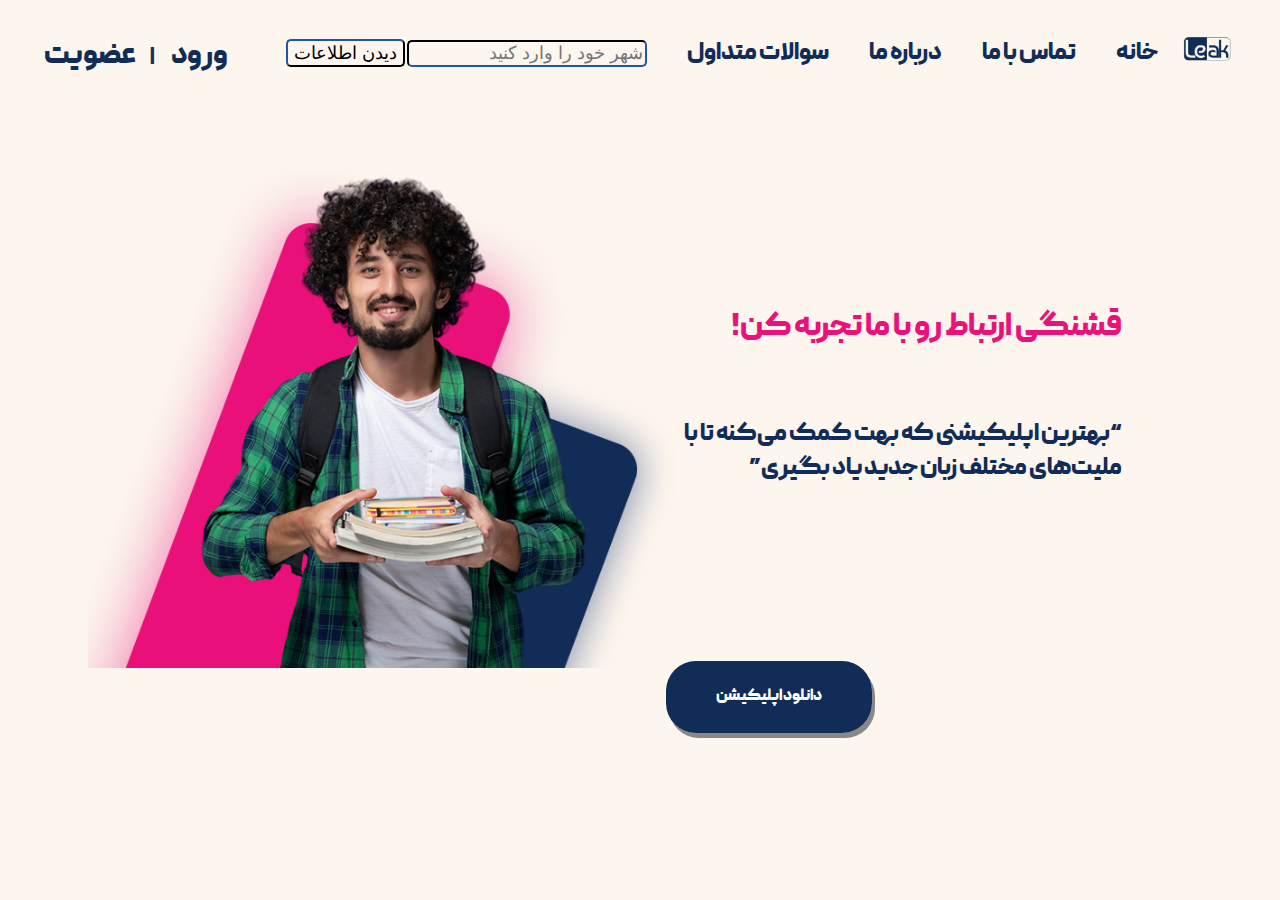
<file: index.html>
<!DOCTYPE html>
<html lang="en">

<head>
    <meta charset="UTF-8">
    <meta name="viewport" content="width=device-width, initial-scale=1.0">
    <link rel="stylesheet" href="stlye2.css">
    <title>Leak - اپلیکیشن جامع آموزش زبان</title>
</head>
<script src="script.js"></script>

<body>
    <div class="flowbox-container">
        <div class="header">
            <div class="right">
                <ul class="ulright">
                    <li class="hr1">
                        <a class="hra" href="#"><img src="leak.png" alt="leak logo" width="50px"></a>
                    </li>
                    <li class="hr2">
                        <a class="hra" href="#">خانه</a>
                    </li>
                    <li class="hr3">
                        <a class="hra"
                            href="https://ali1556-intern.g2tech.co/index.php/%D8%AA%D9%85%D8%A7%D8%B3-%D8%A8%D8%A7-%D9%85%D8%A7/"
                            target="_blank">تماس با ما</a>
                    </li>
                    <li class="hr4">
                        <a class="hra" href="https://ali1556-intern.g2tech.co/index.php/about-us/"
                            target="_blank">درباره ما</a>
                    </li>
                    <li class="hr5">
                        <a class="hra" href="https://ali1556-intern.g2tech.co/#faq" target="_blank">سوالات متداول</a>
                    </li>
                    <li class="hr6">
                        <input type="text" id="weather" placeholder="شهر خود را وارد کنید" class="inp1">
                        <button class="inp2" onclick="getData()">دیدن اطلاعات</button>
                        <div id="weather-info"></div>
                    </li>
                </ul>
            </div>
            <div class="left">
                <ul class="registry">
                    <li class="vurud">
                        <a class="v1" href="login.html" target="_blank">ورود</a>
                    </li>
                    <p class="vertline">|</p>
                    <li class="vurud"><a class="v2" href="signup.html" target="_blank">عضویت</a>
            </div>
        </div>

    </div>
    <div>
        <img class="randguy" src="randdude.png" alt="random guy">
        <br>
        <br>
        <br>
        <br>
        <br>
        <br>
        <br>
        <br>

        <h1 class="slogan1">قشنگی ارتباط رو با ما تجربه کن!</h1>
        <br>
        <h3 class="slogan2">“بهترین اپلیکیشنی که بهت کمک می‌کنه تا با ملیت‌های مختلف زبان جدید یاد بگیری”</h3>
        <br>
        <br>
        <br>
        <br>
        <br>
        <br>
        <br>
        <br>
        <a class="dlbutton" href="https://ali1556-intern.g2tech.co/?page_id=66" target="_blank">دانلود اپلیکیشن</a>
    </div>

</body>

</html>
</file>
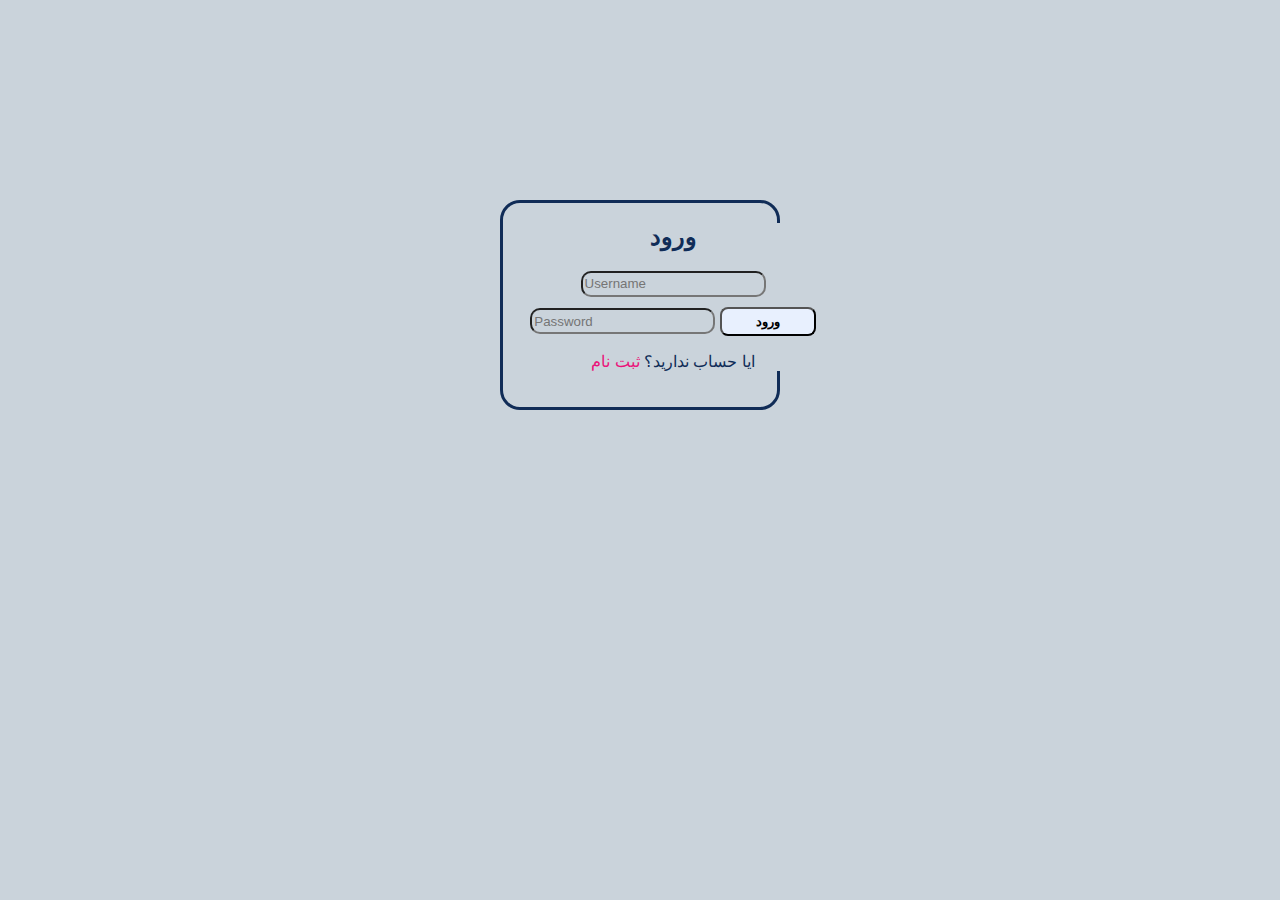
<file: login.html>
<!DOCTYPE html>
<html>
<head>
  <title>ورود</title>
  <link rel="stylesheet" href="login.css">
</head>
<body class="border">
  <div id="login-form">
    <h2 class="toplogin">ورود</h2>
    <form onsubmit="login(event)">
      <input type="text" id="login-username" placeholder="Username" required class="sign">
      <input type="password" id="login-password" placeholder="Password" required class="sign">
      <button type="submit" class="logbutt">ورود</button> 
    </form>
    <p class="buttomtext">ایا حساب ندارید؟ <a class="buttomsignup" href="signup.html">ثبت نام</a></p>
  </div>

  <script src="script.js"></script>
</body>
</html>
</file>
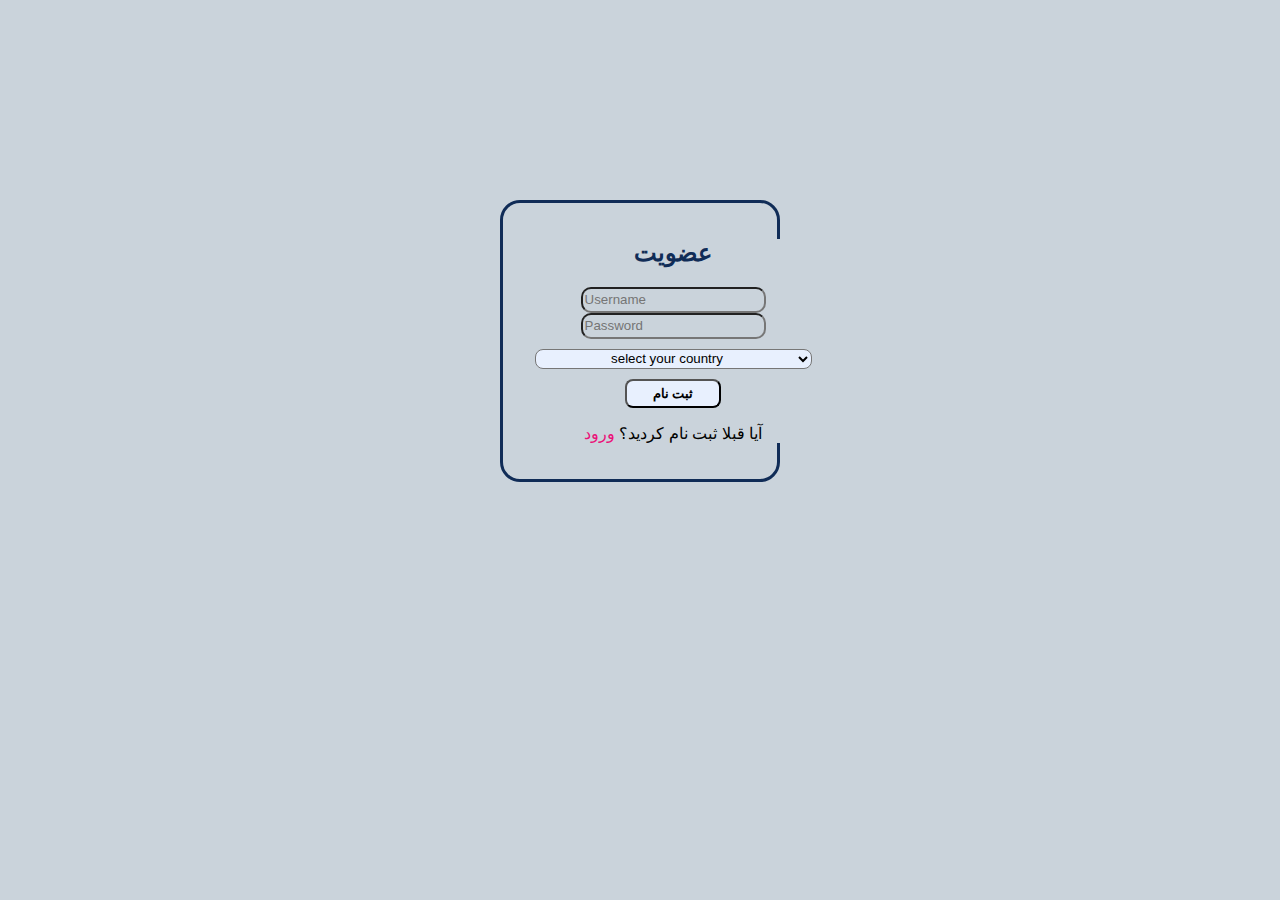
<file: signup.html>
<!DOCTYPE html>
<html>
<head>
  <title>ثبت نام</title>
  <link rel="stylesheet" href="signup.css">
</head>
<body class="border">
  <div id="signup-form">
    <h2 class="topsignup">عضویت</h2>
    <form onsubmit="signup(event)">
      <input type="text" id="username" placeholder="Username" required class="signupbox">
      <input type="password" id="password" placeholder="Password" required class="signinbox">
      <select class="form-select" id="country" name="country">
        <option>select your country</option>
        <option value="AF">Afghanistan</option>
        <option value="AX">Aland Islands</option>
        <option value="AL">Albania</option>
        <option value="DZ">Algeria</option>
        <option value="AS">American Samoa</option>
        <option value="AD">Andorra</option>
        <option value="AO">Angola</option>
        <option value="AI">Anguilla</option>
        <option value="AQ">Antarctica</option>
        <option value="AG">Antigua and Barbuda</option>
        <option value="AR">Argentina</option>
        <option value="AM">Armenia</option>
        <option value="AW">Aruba</option>
        <option value="AU">Australia</option>
        <option value="AT">Austria</option>
        <option value="AZ">Azerbaijan</option>
        <option value="BS">Bahamas</option>
        <option value="BH">Bahrain</option>
        <option value="BD">Bangladesh</option>
        <option value="BB">Barbados</option>
        <option value="BY">Belarus</option>
        <option value="BE">Belgium</option>
        <option value="BZ">Belize</option>
        <option value="BJ">Benin</option>
        <option value="BM">Bermuda</option>
        <option value="BT">Bhutan</option>
        <option value="BO">Bolivia</option>
        <option value="BQ">Bonaire, Sint Eustatius and Saba</option>
        <option value="BA">Bosnia and Herzegovina</option>
        <option value="BW">Botswana</option>
        <option value="BV">Bouvet Island</option>
        <option value="BR">Brazil</option>
        <option value="IO">British Indian Ocean Territory</option>
        <option value="BN">Brunei Darussalam</option>
        <option value="BG">Bulgaria</option>
        <option value="BF">Burkina Faso</option>
        <option value="BI">Burundi</option>
        <option value="KH">Cambodia</option>
        <option value="CM">Cameroon</option>
        <option value="CA">Canada</option>
        <option value="CV">Cape Verde</option>
        <option value="KY">Cayman Islands</option>
        <option value="CF">Central African Republic</option>
        <option value="TD">Chad</option>
        <option value="CL">Chile</option>
        <option value="CN">China</option>
        <option value="CX">Christmas Island</option>
        <option value="CC">Cocos (Keeling) Islands</option>
        <option value="CO">Colombia</option>
        <option value="KM">Comoros</option>
        <option value="CG">Congo</option>
        <option value="CD">Congo, Democratic Republic of the Congo</option>
        <option value="CK">Cook Islands</option>
        <option value="CR">Costa Rica</option>
        <option value="CI">Cote D'Ivoire</option>
        <option value="HR">Croatia</option>
        <option value="CU">Cuba</option>
        <option value="CW">Curacao</option>
        <option value="CY">Cyprus</option>
        <option value="CZ">Czech Republic</option>
        <option value="DK">Denmark</option>
        <option value="DJ">Djibouti</option>
        <option value="DM">Dominica</option>
        <option value="DO">Dominican Republic</option>
        <option value="EC">Ecuador</option>
        <option value="EG">Egypt</option>
        <option value="SV">El Salvador</option>
        <option value="GQ">Equatorial Guinea</option>
        <option value="ER">Eritrea</option>
        <option value="EE">Estonia</option>
        <option value="ET">Ethiopia</option>
        <option value="FK">Falkland Islands (Malvinas)</option>
        <option value="FO">Faroe Islands</option>
        <option value="FJ">Fiji</option>
        <option value="FI">Finland</option>
        <option value="FR">France</option>
        <option value="GF">French Guiana</option>
        <option value="PF">French Polynesia</option>
        <option value="TF">French Southern Territories</option>
        <option value="GA">Gabon</option>
        <option value="GM">Gambia</option>
        <option value="GE">Georgia</option>
        <option value="DE">Germany</option>
        <option value="GH">Ghana</option>
        <option value="GI">Gibraltar</option>
        <option value="GR">Greece</option>
        <option value="GL">Greenland</option>
        <option value="GD">Grenada</option>
        <option value="GP">Guadeloupe</option>
        <option value="GU">Guam</option>
        <option value="GT">Guatemala</option>
        <option value="GG">Guernsey</option>
        <option value="GN">Guinea</option>
        <option value="GW">Guinea-Bissau</option>
        <option value="GY">Guyana</option>
        <option value="HT">Haiti</option>
        <option value="HM">Heard Island and Mcdonald Islands</option>
        <option value="VA">Holy See (Vatican City State)</option>
        <option value="HN">Honduras</option>
        <option value="HK">Hong Kong</option>
        <option value="HU">Hungary</option>
        <option value="IS">Iceland</option>
        <option value="IN">India</option>
        <option value="ID">Indonesia</option>
        <option value="IR">Iran, Islamic Republic of</option>
        <option value="IQ">Iraq</option>
        <option value="IE">Ireland</option>
        <option value="IM">Isle of Man</option>
        <option value="IL">Israel</option>
        <option value="IT">Italy</option>
        <option value="JM">Jamaica</option>
        <option value="JP">Japan</option>
        <option value="JE">Jersey</option>
        <option value="JO">Jordan</option>
        <option value="KZ">Kazakhstan</option>
        <option value="KE">Kenya</option>
        <option value="KI">Kiribati</option>
        <option value="KP">Korea, Democratic People's Republic of</option>
        <option value="KR">Korea, Republic of</option>
        <option value="XK">Kosovo</option>
        <option value="KW">Kuwait</option>
        <option value="KG">Kyrgyzstan</option>
        <option value="LA">Lao People's Democratic Republic</option>
        <option value="LV">Latvia</option>
        <option value="LB">Lebanon</option>
        <option value="LS">Lesotho</option>
        <option value="LR">Liberia</option>
        <option value="LY">Libyan Arab Jamahiriya</option>
        <option value="LI">Liechtenstein</option>
        <option value="LT">Lithuania</option>
        <option value="LU">Luxembourg</option>
        <option value="MO">Macao</option>
        <option value="MK">Macedonia, the Former Yugoslav Republic of</option>
        <option value="MG">Madagascar</option>
        <option value="MW">Malawi</option>
        <option value="MY">Malaysia</option>
        <option value="MV">Maldives</option>
        <option value="ML">Mali</option>
        <option value="MT">Malta</option>
        <option value="MH">Marshall Islands</option>
        <option value="MQ">Martinique</option>
        <option value="MR">Mauritania</option>
        <option value="MU">Mauritius</option>
        <option value="YT">Mayotte</option>
        <option value="MX">Mexico</option>
        <option value="FM">Micronesia, Federated States of</option>
        <option value="MD">Moldova, Republic of</option>
        <option value="MC">Monaco</option>
        <option value="MN">Mongolia</option>
        <option value="ME">Montenegro</option>
        <option value="MS">Montserrat</option>
        <option value="MA">Morocco</option>
        <option value="MZ">Mozambique</option>
        <option value="MM">Myanmar</option>
        <option value="NA">Namibia</option>
        <option value="NR">Nauru</option>
        <option value="NP">Nepal</option>
        <option value="NL">Netherlands</option>
        <option value="AN">Netherlands Antilles</option>
        <option value="NC">New Caledonia</option>
        <option value="NZ">New Zealand</option>
        <option value="NI">Nicaragua</option>
        <option value="NE">Niger</option>
        <option value="NG">Nigeria</option>
        <option value="NU">Niue</option>
        <option value="NF">Norfolk Island</option>
        <option value="MP">Northern Mariana Islands</option>
        <option value="NO">Norway</option>
        <option value="OM">Oman</option>
        <option value="PK">Pakistan</option>
        <option value="PW">Palau</option>
        <option value="PS">Palestinian Territory, Occupied</option>
        <option value="PA">Panama</option>
        <option value="PG">Papua New Guinea</option>
        <option value="PY">Paraguay</option>
        <option value="PE">Peru</option>
        <option value="PH">Philippines</option>
        <option value="PN">Pitcairn</option>
        <option value="PL">Poland</option>
        <option value="PT">Portugal</option>
        <option value="PR">Puerto Rico</option>
        <option value="QA">Qatar</option>
        <option value="RE">Reunion</option>
        <option value="RO">Romania</option>
        <option value="RU">Russian Federation</option>
        <option value="RW">Rwanda</option>
        <option value="BL">Saint Barthelemy</option>
        <option value="SH">Saint Helena</option>
        <option value="KN">Saint Kitts and Nevis</option>
        <option value="LC">Saint Lucia</option>
        <option value="MF">Saint Martin</option>
        <option value="PM">Saint Pierre and Miquelon</option>
        <option value="VC">Saint Vincent and the Grenadines</option>
        <option value="WS">Samoa</option>
        <option value="SM">San Marino</option>
        <option value="ST">Sao Tome and Principe</option>
        <option value="SA">Saudi Arabia</option>
        <option value="SN">Senegal</option>
        <option value="RS">Serbia</option>
        <option value="CS">Serbia and Montenegro</option>
        <option value="SC">Seychelles</option>
        <option value="SL">Sierra Leone</option>
        <option value="SG">Singapore</option>
        <option value="SX">Sint Maarten</option>
        <option value="SK">Slovakia</option>
        <option value="SI">Slovenia</option>
        <option value="SB">Solomon Islands</option>
        <option value="SO">Somalia</option>
        <option value="ZA">South Africa</option>
        <option value="GS">South Georgia and the South Sandwich Islands</option>
        <option value="SS">South Sudan</option>
        <option value="ES">Spain</option>
        <option value="LK">Sri Lanka</option>
        <option value="SD">Sudan</option>
        <option value="SR">Suriname</option>
        <option value="SJ">Svalbard and Jan Mayen</option>
        <option value="SZ">Swaziland</option>
        <option value="SE">Sweden</option>
        <option value="CH">Switzerland</option>
        <option value="SY">Syrian Arab Republic</option>
        <option value="TW">Taiwan, Province of China</option>
        <option value="TJ">Tajikistan</option>
        <option value="TZ">Tanzania, United Republic of</option>
        <option value="TH">Thailand</option>
        <option value="TL">Timor-Leste</option>
        <option value="TG">Togo</option>
        <option value="TK">Tokelau</option>
        <option value="TO">Tonga</option>
        <option value="TT">Trinidad and Tobago</option>
        <option value="TN">Tunisia</option>
        <option value="TR">Turkey</option>
        <option value="TM">Turkmenistan</option>
        <option value="TC">Turks and Caicos Islands</option>
        <option value="TV">Tuvalu</option>
        <option value="UG">Uganda</option>
        <option value="UA">Ukraine</option>
        <option value="AE">United Arab Emirates</option>
        <option value="GB">United Kingdom</option>
        <option value="US">United States</option>
        <option value="UM">United States Minor Outlying Islands</option>
        <option value="UY">Uruguay</option>
        <option value="UZ">Uzbekistan</option>
        <option value="VU">Vanuatu</option>
        <option value="VE">Venezuela</option>
        <option value="VN">Viet Nam</option>
        <option value="VG">Virgin Islands, British</option>
        <option value="VI">Virgin Islands, U.s.</option>
        <option value="WF">Wallis and Futuna</option>
        <option value="EH">Western Sahara</option>
        <option value="YE">Yemen</option>
        <option value="ZM">Zambia</option>
        <option value="ZW">Zimbabwe</option>
    </select>
    <br>
      <button class="signbutt" type="submit">ثبت نام</button>
    </form>
    <p>آیا قبلا ثبت نام کردید؟ <a class="secvurud" href="login.html">ورود</a></p>
  </div>

  <script src="script.js"></script>
</body>
</html>
</file>
<file: stlye2.css>
@font-face {
    font-family: peyda;
    src: url(/PeydaWeb-Black.woff);
}


.flowbox-container {
    display: flex;
    flex-flow: wrap;
}

ul {
    list-style-type: none;
}

body {
    direction: rtl;
    font-family: peyda;
}

.header {
    display: flex;
    width: 100%;
    justify-content: space-between;
}

.hr1,
.hr2,
.hr3,
.hr4,
.hr5,
.hr6 {
    display: inline-block;
    text-decoration: none;
    justify-content: flex-end;
    font-size: larger;
}

.ulright {
    display: flex;
    width: 100%;
    justify-content: space-between;
}

.hra {
    text-decoration: none;
    font-weight: bold;
    color: #102c57;
}

.hr2,
.hr3,
.hr4,
.hr5,
.hr6 {
    padding-left: 1rem;
    padding-right: 1rem;
    padding-top: 13px;
}

.registry {
    display: flex;
}

.v1 {
    text-decoration: none;
    color: #102c57;
    padding-left: 0px;
    padding-top: 30px;
    font-size: larger;
    font-weight: bold;
}

.v2 {
    text-decoration: none;
    color: #102c57;
    padding-left: 20px;
    padding-top: 30px;
    font-size: larger;
    font-weight: bold;
}

.vurud {
    padding-top: 13px;
    padding-left: 1rem;
}

.vertline {
    font-size: larger;
    font-weight: bold;
    color: #102c57;
    padding-left: 14px;
    height: 30px;
}

.randguy {
    float: left;
    height: 500px;
    margin-top: 60px;
    margin-left: 80px;
}

.slogan1 {
    margin-right: 150px;
    color: #ea1179;
}

.slogan2 {
    margin-right: 150px;
    color: black;
}

.dlbutton {
    border-radius: 30px;
    background: #102c57;
    padding: 25px;
    width: 400px;
    color: white;
    text-decoration: none;
    margin-right: 400px;
    font-weight: bold;
    padding: 25px 50px 25px 50px;
    box-shadow: 3px 5px #888888;
}

.dlbutton:hover {
    opacity: 70%;
}

@media (max-width: 768px) {

    /* Adjust styles for screens up to 768px wide */
    .ulright {
        flex-direction: column;
        align-items: flex-start;
    }

    .hra,
    .v1,
    .v2 {
        padding-left: 0;
        padding-top: 10px;
    }

    .randguy {
        margin-left: 20px;
        margin-right: 20px;
    }

    .slogan1,
    .slogan2 {
        margin-right: 0;
    }

    .dlbutton {
        width: 100%;
        margin-right: 0;
    }
}

@media (max-width: 596px) {
    .randguy {
        width: 100%;
        height: 100%;
        max-height: 370px;
        max-width: 370px;
    }
}

.right ul li {
    font-size: x-large;
}

.left ul li {
    font-size: x-large;
}

.slogan1 {
    font-size: xx-large;
}

.slogan2 {
    font-size: x-large;
    color: #102c57;
}

.right ul li:hover {
    transform: scale(109%);
    transition: transform 0.5s ease;
}

.left ul li:hover {
    transform: scale(109%);
    transition: transform 0.5s ease;
}
*{
    background-color: #fcf6ee;
}
.inp1,
.inp2 {
    border-radius: 5px;
    border-color: #102c57;
    border-style: bold;
}
.inp2{
    font-size: large;
}
.inp1{
    font-size: large;
}
</file>
<file: login.css>
body {
    font-family: Arial, sans-serif;
    margin: 0;
    padding: 20px;
  }
  
  h2 {
    margin-top: 0;
  }
  
  #signup-form, #login-form {
    width: 300px;
    margin: 0 auto;
    text-align: center;
  }
  
  .toplogin{
    color:#102c57
  }
  .buttomtext{
    color:#102c57
  }
  .buttomsignup{
    color: #ea1179;
    text-decoration-line: none;
  }
  .sign{
    height: 20px;
    border-radius: 10px;
  }
  .logbutt{
    margin-top: 10px;
    border-radius: 8px;
    width: 6rem;
    padding: 5px 0px 5px 0px;
    font-weight: bold;
    background-color: #e8f0fe;
  }
  .border{
    border: 3px solid #102c57;
    border-radius: 20px;
    margin: 200px;
    margin-left: 500px;
    margin-right: 500px;
  }
  *{
    background-color: rgb(202, 211, 219);
  }
</file>
<file: signup.css>
body {
    font-family: Arial, sans-serif;
    margin: 0;
    padding: 20px;
  }
  
  h2 {
    margin-top: 1rem;
  }
  
  #signup-form, #login-form {
    width: 300px;
    margin: 0 auto;
    text-align: center;
  }
  
  .signupbox{
    height: 20px;
    border-radius: 10px;
  }
  .signinbox{
    height: 20px;
    border-radius: 10px;
    margin-bottom: 10px;
  }
  .signbutt{
    margin-top: 10px;
    border-radius: 8px;
    width: 6rem;
    padding: 5px 0px 5px 0px;
    font-weight: bold;
    background-color: #e8f0fe;
  }
  .topsignup{
    color:#102c57
  }
  .secvurud{
    color: #ea1179;
    text-decoration-line: none;
  }
  .form-select{
    height: 20px;
    border-radius: 8px;
    width: 277px;
    text-align: center;
    background-color: #e8f0fe;
  }
  .border{
    border: 3px solid #102c57;
    border-radius: 20px;
    margin: 200px;
    margin-left: 500px;
    margin-right: 500px;
}
  *{
    background-color: rgb(202, 211, 219);
  }
</file>
